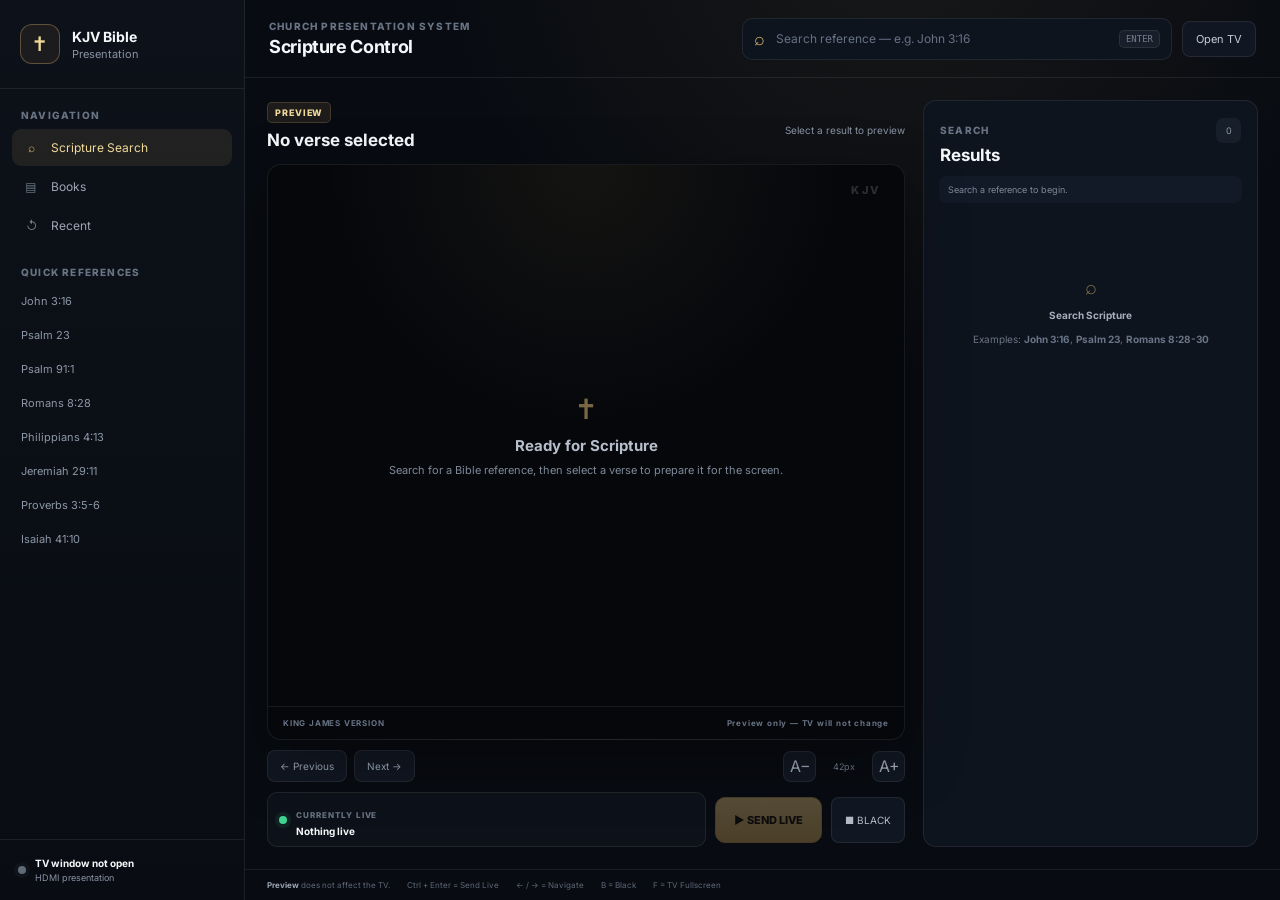
<file: index.html>
<!DOCTYPE html>
<html lang="en">
<head>
  <meta charset="UTF-8">
  <meta name="viewport" content="width=device-width, initial-scale=1.0">
  <title>KJV Bible Presentation</title>
  <link rel="stylesheet" href="style.css">
</head>
<body>
  <div class="app-shell">

    <aside class="sidebar">
      <div class="brand">
        <div class="brand-mark">✝</div>
        <div>
          <strong>KJV Bible</strong>
          <span>Presentation</span>
        </div>
      </div>

      <div class="sidebar-section">
        <div class="section-label">NAVIGATION</div>
        <button class="side-button active" data-view="searchView">
          <span>⌕</span> Scripture Search
        </button>
        <button class="side-button" data-view="booksView">
          <span>▤</span> Books
        </button>
        <button class="side-button" data-view="recentView">
          <span>↺</span> Recent
        </button>
      </div>

      <div class="sidebar-section">
        <div class="section-label">QUICK REFERENCES</div>
        <div id="quickRefs" class="quick-list"></div>
      </div>

      <div class="sidebar-footer">
        <div class="connection-dot" id="connectionDot"></div>
        <div>
          <strong id="connectionText">TV window not open</strong>
          <span>HDMI presentation</span>
        </div>
      </div>
    </aside>

    <main class="main">
      <header class="topbar">
        <div>
          <div class="eyebrow">CHURCH PRESENTATION SYSTEM</div>
          <h1>Scripture Control</h1>
        </div>

        <div class="topbar-actions">
          <div class="search-box">
            <span>⌕</span>
            <input id="searchInput" type="text"
              placeholder="Search reference — e.g. John 3:16"
              autocomplete="off">
            <kbd>ENTER</kbd>
          </div>
          <button id="openPresentationBtn" class="outline-button">Open TV</button>
        </div>
      </header>

      <section class="workspace">

        <section id="searchView" class="content-view active-view">
          <div class="workspace-grid">

            <section class="preview-column">
              <div class="panel-heading">
                <div>
                  <span class="status-badge preview-badge">PREVIEW</span>
                  <h2 id="previewReference">No verse selected</h2>
                </div>
                <span id="previewPosition" class="muted">Select a result to preview</span>
              </div>

              <div class="preview-stage">
                <div class="preview-watermark">KJV</div>
                <div class="scripture-preview empty" id="previewText">
                  <div class="empty-icon">✝</div>
                  <h3>Ready for Scripture</h3>
                  <p>Search for a Bible reference, then select a verse to prepare it for the screen.</p>
                </div>
                <div class="preview-footer">
                  <span>KING JAMES VERSION</span>
                  <span id="previewHint">Preview only — TV will not change</span>
                </div>
              </div>

              <div class="control-bar">
                <button id="previousBtn" class="control-button" title="Previous preview verse">
                  <span>←</span> Previous
                </button>
                <button id="nextBtn" class="control-button" title="Next preview verse">
                  Next <span>→</span>
                </button>
                <div class="control-spacer"></div>
                <button id="fontDownBtn" class="icon-button" title="Decrease presentation font">A−</button>
                <span id="fontSizeLabel" class="font-label">42px</span>
                <button id="fontUpBtn" class="icon-button" title="Increase presentation font">A+</button>
              </div>

              <div class="live-action-row">
                <div class="live-status-card">
                  <span class="live-dot"></span>
                  <div>
                    <span class="small-label">CURRENTLY LIVE</span>
                    <strong id="liveReference">Nothing live</strong>
                  </div>
                </div>
                <button id="sendLiveBtn" class="send-live-button" disabled>
                  <span>▶</span> SEND LIVE
                </button>
                <button id="blankBtn" class="dark-button" title="Blank the TV screen">
                  <span>■</span> BLACK
                </button>
              </div>
            </section>

            <aside class="results-column">
              <div class="results-header">
                <div>
                  <span class="eyebrow">SEARCH</span>
                  <h2>Results</h2>
                </div>
                <span id="resultCount" class="result-count">0</span>
              </div>

              <div id="searchSummary" class="search-summary">
                Search a reference to begin.
              </div>

              <div id="resultsList" class="results-list">
                <div class="results-empty">
                  <div class="empty-icon small">⌕</div>
                  <strong>Search Scripture</strong>
                  <p>Examples: <b>John 3:16</b>, <b>Psalm 23</b>, <b>Romans 8:28-30</b></p>
                </div>
              </div>
            </aside>

          </div>
        </section>

        <section id="booksView" class="content-view">
          <div class="page-header">
            <div>
              <span class="eyebrow">BIBLE LIBRARY</span>
              <h2>Books of the Bible</h2>
              <p>Select a book to load its chapter list.</p>
            </div>
          </div>
          <div class="books-layout">
            <div>
              <div class="book-group-title">OLD TESTAMENT</div>
              <div id="oldTestament" class="book-grid"></div>
            </div>
            <div>
              <div class="book-group-title">NEW TESTAMENT</div>
              <div id="newTestament" class="book-grid"></div>
            </div>
          </div>
        </section>

        <section id="recentView" class="content-view">
          <div class="page-header">
            <div>
              <span class="eyebrow">HISTORY</span>
              <h2>Recent References</h2>
              <p>Your recent searches are stored locally in this browser.</p>
            </div>
            <button id="clearRecentBtn" class="outline-button">Clear</button>
          </div>
          <div id="recentList" class="recent-list"></div>
        </section>

      </section>

      <footer class="app-footer">
        <span><b>Preview</b> does not affect the TV.</span>
        <span>Ctrl + Enter = Send Live</span>
        <span>← / → = Navigate</span>
        <span>B = Black</span>
        <span>F = TV Fullscreen</span>
      </footer>
    </main>
  </div>

  <div id="toast" class="toast"></div>
  <script src="script.js"></script>
</body>
</html>
</file>
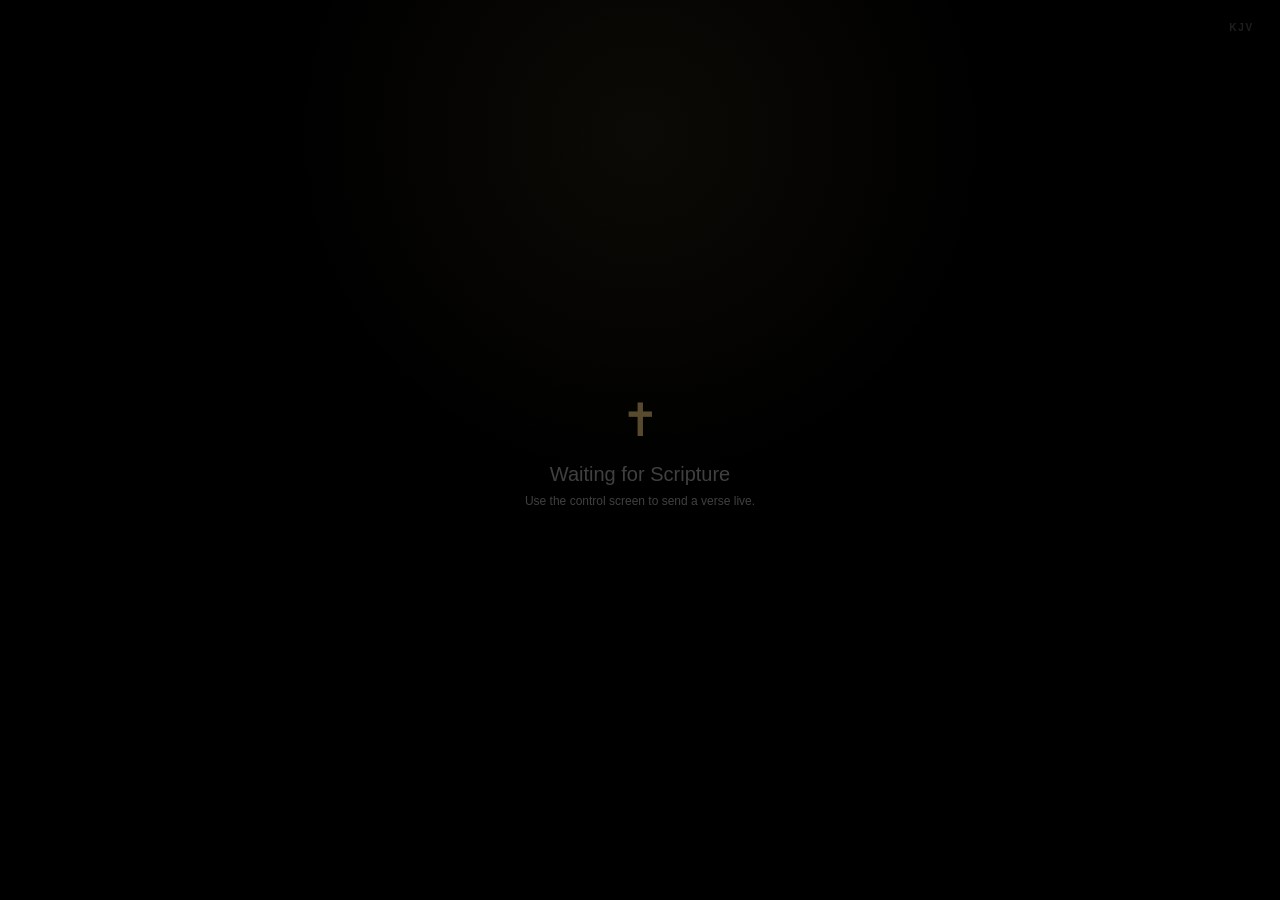
<file: presentation.html>
<!DOCTYPE html>
<html lang="en">
<head>
  <meta charset="UTF-8">
  <meta name="viewport" content="width=device-width, initial-scale=1.0">
  <title>KJV Presentation Screen</title>
  <style>
    :root {
      --font-size: 54px;
      --gold: #d9b66f;
      --text: #faf7ef;
    }

    * { box-sizing: border-box; }

    html, body {
      width: 100%;
      height: 100%;
      margin: 0;
      overflow: hidden;
      background: #000;
    }

    body {
      color: var(--text);
      font-family: Georgia, "Times New Roman", serif;
      user-select: none;
    }

    .screen {
      width: 100vw;
      height: 100vh;
      display: flex;
      align-items: center;
      justify-content: center;
      background:
        radial-gradient(circle at 50% 15%, rgba(217,182,111,.055), transparent 35%),
        #000;
      transition: opacity .22s ease;
    }

    .screen.black { opacity: 0; }

    .content {
      width: min(90vw, 1500px);
      max-height: 88vh;
      display: flex;
      flex-direction: column;
      justify-content: center;
      align-items: center;
      text-align: center;
    }

    .verse {
      max-width: 1450px;
      font-size: var(--font-size);
      line-height: 1.55;
      letter-spacing: .005em;
      text-wrap: balance;
      text-shadow: 0 2px 18px rgba(0,0,0,.45);
    }

    .reference {
      margin-top: 34px;
      font-family: Arial, sans-serif;
      font-size: clamp(18px, 2vw, 29px);
      font-weight: 700;
      color: var(--gold);
      letter-spacing: .025em;
    }

    .version {
      margin-top: 10px;
      font-family: Arial, sans-serif;
      color: rgba(255,255,255,.38);
      font-size: clamp(9px, .8vw, 13px);
      letter-spacing: .22em;
      font-weight: 700;
    }

    .waiting {
      color: rgba(255,255,255,.25);
      font-family: Arial, sans-serif;
      text-align: center;
    }

    .waiting .cross {
      color: rgba(217,182,111,.4);
      font-size: 46px;
      margin-bottom: 16px;
    }

    .waiting h1 {
      font-size: 20px;
      font-weight: 500;
      margin: 0 0 8px;
    }

    .waiting p {
      font-size: 12px;
      margin: 0;
    }

    .top-corner {
      position: fixed;
      top: 22px;
      right: 26px;
      color: rgba(255,255,255,.12);
      font-family: Arial, sans-serif;
      font-size: 10px;
      font-weight: 800;
      letter-spacing: .18em;
    }

    @media (max-aspect-ratio: 4/3) {
      .verse {
        font-size: clamp(32px, 5vw, var(--font-size));
      }
    }
  </style>
</head>
<body>
  <div class="screen" id="screen">
    <div class="top-corner">KJV</div>

    <main class="content">
      <div id="display">
        <div class="waiting">
          <div class="cross">✝</div>
          <h1>Waiting for Scripture</h1>
          <p>Use the control screen to send a verse live.</p>
        </div>
      </div>
    </main>
  </div>

  <script>
    let liveVerse = null;
    let blanked = false;

    const screen = document.getElementById("screen");
    const display = document.getElementById("display");

    function escapeHTML(value) {
      return String(value)
        .replaceAll("&", "&amp;")
        .replaceAll("<", "&lt;")
        .replaceAll(">", "&gt;")
        .replaceAll('"', "&quot;")
        .replaceAll("'", "&#039;");
    }

    function showLive(payload) {
      if (!payload) return;

      liveVerse = payload;
      blanked = false;
      screen.classList.remove("black");

      const size = Math.max(28, Math.min(90, Number(payload.fontSize) || 54));
      document.documentElement.style.setProperty("--font-size", `${size}px`);

      display.innerHTML = `
        <div class="verse">${escapeHTML(payload.text)}</div>
        <div class="reference">${escapeHTML(payload.book)} ${escapeHTML(payload.chapter)}:${escapeHTML(payload.verse)}</div>
        <div class="version">KING JAMES VERSION</div>
      `;
    }

    function blank() {
      blanked = true;
      screen.classList.add("black");
    }

    function restore() {
      if (!liveVerse) return;
      showLive(liveVerse);
    }

    async function goFullscreen() {
      try {
        if (!document.fullscreenElement) {
          await document.documentElement.requestFullscreen();
        }
      } catch (error) {
        console.warn("Fullscreen was not allowed:", error);
      }
    }

    window.addEventListener("message", event => {
      const data = event.data || {};

      if (data.type === "KJV_LIVE_UPDATE") {
        showLive(data.payload);
      }

      if (data.type === "KJV_BLANK") {
        blank();
      }

      if (data.type === "KJV_RESTORE") {
        restore();
      }

      if (data.type === "KJV_FONT_UPDATE" && data.payload?.fontSize) {
        document.documentElement.style.setProperty(
          "--font-size",
          `${Math.max(28, Math.min(90, Number(data.payload.fontSize)))}px`
        );
      }

      if (data.type === "KJV_FULLSCREEN") {
        goFullscreen();
      }
    });

    window.addEventListener("beforeunload", () => {
      if (window.opener && !window.opener.closed) {
        window.opener.postMessage({ type: "KJV_PRESENTATION_CLOSED" }, "*");
      }
    });

    if (window.opener && !window.opener.closed) {
      window.opener.postMessage({ type: "KJV_PRESENTATION_READY" }, "*");
    }

    document.addEventListener("dblclick", goFullscreen);
    document.addEventListener("keydown", event => {
      if (event.key.toLowerCase() === "f") goFullscreen();
      if (event.key.toLowerCase() === "b") blank();
      if (event.key === "Escape" && blanked) restore();
    });
  </script>
</body>
</html>
</file>
<file: style.css>
@import url('https://fonts.googleapis.com/css2?family=Inter:wght@400;500;600;700;800&family=Libre+Baskerville:wght@400;700&display=swap');

:root {
  --bg: #080b11;
  --sidebar: #0d1119;
  --panel: #111722;
  --panel-2: #151c28;
  --panel-3: #192231;
  --border: rgba(255,255,255,.08);
  --gold: #d9b66f;
  --gold-light: #f0d99a;
  --text: #f5f7fa;
  --muted: #8993a4;
  --green: #42d392;
  --danger: #ff6575;
  --shadow: 0 20px 60px rgba(0,0,0,.35);
  --preview-font: 42px;
}

* { box-sizing: border-box; }

html, body {
  width: 100%;
  height: 100%;
  margin: 0;
  overflow: hidden;
}

body {
  background:
    radial-gradient(circle at 70% -10%, rgba(217,182,111,.08), transparent 35%),
    var(--bg);
  color: var(--text);
  font-family: Inter, system-ui, sans-serif;
}

button, input { font: inherit; }
button { color: inherit; }

.app-shell {
  display: grid;
  grid-template-columns: 245px minmax(0,1fr);
  height: 100vh;
}

.sidebar {
  background: linear-gradient(180deg, #0d1119, #090c12);
  border-right: 1px solid var(--border);
  display: flex;
  flex-direction: column;
  min-width: 0;
}

.brand {
  display: flex;
  gap: 12px;
  align-items: center;
  padding: 24px 20px;
  border-bottom: 1px solid var(--border);
}

.brand-mark {
  width: 40px;
  height: 40px;
  display: grid;
  place-items: center;
  color: var(--gold-light);
  border: 1px solid rgba(217,182,111,.35);
  border-radius: 12px;
  background: rgba(217,182,111,.07);
  font-size: 20px;
}

.brand strong, .brand span,
.sidebar-footer strong, .sidebar-footer span {
  display: block;
}

.brand strong { font-size: 14px; }
.brand span { color: var(--muted); font-size: 11px; margin-top: 2px; }

.sidebar-section { padding: 20px 12px 0; }

.section-label, .eyebrow, .small-label {
  color: #687384;
  letter-spacing: .12em;
  font-size: 10px;
  font-weight: 800;
}

.section-label { padding: 0 9px 8px; }

.side-button {
  width: 100%;
  border: 0;
  background: transparent;
  color: #9da6b5;
  text-align: left;
  padding: 11px 10px;
  border-radius: 9px;
  cursor: pointer;
  display: flex;
  align-items: center;
  gap: 11px;
  font-size: 12px;
  margin-bottom: 2px;
}

.side-button span { width: 18px; text-align: center; color: #6e7989; }
.side-button:hover { background: rgba(255,255,255,.04); color: #fff; }
.side-button.active {
  background: rgba(217,182,111,.1);
  color: var(--gold-light);
}
.side-button.active span { color: var(--gold); }

.quick-list { display: grid; gap: 4px; }
.quick-ref {
  border: 0;
  background: transparent;
  color: #8d97a7;
  text-align: left;
  padding: 8px 9px;
  cursor: pointer;
  border-radius: 8px;
  font-size: 11px;
}
.quick-ref:hover { background: rgba(255,255,255,.04); color: #fff; }

.sidebar-footer {
  margin-top: auto;
  padding: 17px 18px;
  border-top: 1px solid var(--border);
  display: flex;
  align-items: center;
  gap: 9px;
}
.sidebar-footer strong { font-size: 10px; }
.sidebar-footer span { color: var(--muted); font-size: 9px; margin-top: 3px; }
.connection-dot {
  width: 8px;
  height: 8px;
  border-radius: 50%;
  background: #606a78;
  box-shadow: 0 0 0 4px rgba(96,106,120,.08);
}
.connection-dot.connected {
  background: var(--green);
  box-shadow: 0 0 0 4px rgba(66,211,146,.1);
}

.main {
  min-width: 0;
  display: flex;
  flex-direction: column;
  height: 100vh;
}

.topbar {
  min-height: 78px;
  border-bottom: 1px solid var(--border);
  display: flex;
  justify-content: space-between;
  align-items: center;
  gap: 20px;
  padding: 15px 24px;
}

.topbar h1 {
  margin: 4px 0 0;
  font-size: 18px;
  letter-spacing: -.02em;
}

.topbar-actions {
  display: flex;
  align-items: center;
  gap: 10px;
  min-width: 0;
}

.search-box {
  width: min(430px, 42vw);
  min-width: 240px;
  height: 42px;
  display: flex;
  align-items: center;
  gap: 9px;
  padding: 0 11px;
  background: #0e141e;
  border: 1px solid var(--border);
  border-radius: 10px;
}
.search-box:focus-within { border-color: rgba(217,182,111,.55); }
.search-box > span { color: var(--gold); font-size: 18px; }
.search-box input {
  flex: 1;
  min-width: 0;
  color: #fff;
  border: 0;
  outline: 0;
  background: transparent;
  font-size: 12px;
}
.search-box input::placeholder { color: #667184; }
kbd {
  color: #737e8f;
  background: #181f2a;
  border: 1px solid var(--border);
  padding: 3px 6px;
  border-radius: 5px;
  font-size: 9px;
}

.outline-button, .dark-button, .control-button, .icon-button {
  border: 1px solid var(--border);
  background: #111722;
  cursor: pointer;
  border-radius: 8px;
}
.outline-button {
  padding: 10px 13px;
  color: #c4cbd5;
  font-size: 11px;
  white-space: nowrap;
}
.outline-button:hover { border-color: rgba(217,182,111,.45); color: var(--gold-light); }

.workspace {
  flex: 1;
  min-height: 0;
  overflow: hidden;
}

.content-view {
  display: none;
  height: 100%;
  padding: 22px;
  overflow: auto;
}
.active-view { display: block; }

.workspace-grid {
  height: 100%;
  min-height: 520px;
  display: grid;
  grid-template-columns: minmax(0, 1fr) 335px;
  gap: 18px;
}

.preview-column {
  min-width: 0;
  display: flex;
  flex-direction: column;
}

.panel-heading, .results-header, .page-header {
  display: flex;
  justify-content: space-between;
  align-items: flex-start;
  gap: 15px;
}
.panel-heading h2, .results-header h2, .page-header h2 {
  margin: 7px 0 0;
  font-size: 17px;
}
.muted { color: var(--muted); font-size: 10px; padding-top: 24px; }

.status-badge {
  display: inline-flex;
  align-items: center;
  padding: 4px 7px;
  border-radius: 5px;
  font-size: 9px;
  font-weight: 800;
  letter-spacing: .1em;
}
.preview-badge {
  color: var(--gold-light);
  background: rgba(217,182,111,.1);
  border: 1px solid rgba(217,182,111,.2);
}

.preview-stage {
  position: relative;
  flex: 1;
  min-height: 350px;
  margin-top: 14px;
  border: 1px solid var(--border);
  border-radius: 14px;
  overflow: hidden;
  background:
    radial-gradient(circle at 50% 0%, rgba(217,182,111,.07), transparent 40%),
    #05070b;
  box-shadow: var(--shadow);
  display: flex;
  flex-direction: column;
}

.preview-watermark {
  position: absolute;
  right: 24px;
  top: 18px;
  font-size: 11px;
  font-weight: 800;
  letter-spacing: .2em;
  color: rgba(255,255,255,.16);
}

.scripture-preview {
  flex: 1;
  min-height: 0;
  overflow: auto;
  display: flex;
  flex-direction: column;
  justify-content: center;
  padding: clamp(35px, 6vw, 90px);
  text-align: center;
}
.scripture-preview:not(.empty) {
  font-family: "Libre Baskerville", Georgia, serif;
}
.scripture-preview.empty {
  color: #7e8999;
}
.empty-icon {
  color: rgba(217,182,111,.55);
  font-size: 28px;
  margin-bottom: 10px;
}
.empty-icon.small { font-size: 20px; }
.scripture-preview h3 { color: #b7bfcb; margin: 0 0 7px; font-size: 15px; }
.scripture-preview p { max-width: 430px; margin: 0 auto; line-height: 1.6; font-size: 11px; }

.verse-text {
  font-size: var(--preview-font);
  line-height: 1.55;
  color: #faf7ef;
  text-wrap: balance;
}
.verse-reference {
  margin-top: 28px;
  font-family: Inter, sans-serif;
  font-size: 14px;
  font-weight: 700;
  color: var(--gold-light);
  letter-spacing: .03em;
}
.kjv-label {
  margin-top: 7px;
  font-family: Inter, sans-serif;
  color: #6f7887;
  font-size: 9px;
  letter-spacing: .15em;
  font-weight: 700;
}

.preview-footer {
  display: flex;
  justify-content: space-between;
  padding: 11px 15px;
  border-top: 1px solid var(--border);
  color: #687384;
  font-size: 8px;
  letter-spacing: .1em;
  font-weight: 700;
}

.control-bar {
  display: flex;
  gap: 7px;
  align-items: center;
  margin-top: 10px;
}
.control-button {
  padding: 9px 12px;
  color: #9ea8b7;
  font-size: 10px;
}
.control-button:hover, .icon-button:hover { color: #fff; border-color: rgba(255,255,255,.18); }
.control-spacer { flex: 1; }
.icon-button { width: 33px; height: 31px; color: #9ea8b7; }
.font-label { width: 42px; text-align: center; color: #717c8c; font-size: 9px; }

.live-action-row {
  display: flex;
  align-items: center;
  gap: 9px;
  margin-top: 10px;
}
.live-status-card {
  flex: 1;
  min-width: 0;
  border: 1px solid var(--border);
  border-radius: 10px;
  background: #0d121a;
  display: flex;
  align-items: center;
  gap: 9px;
  padding: 9px 11px;
}
.live-dot {
  width: 8px; height: 8px; border-radius: 50%;
  background: var(--green);
  box-shadow: 0 0 0 4px rgba(66,211,146,.08);
}
.live-status-card .small-label { font-size: 8px; }
.live-status-card strong {
  display: block;
  margin-top: 3px;
  font-size: 10px;
  overflow: hidden;
  text-overflow: ellipsis;
  white-space: nowrap;
}

.send-live-button {
  height: 46px;
  border: 1px solid #b89550;
  background: linear-gradient(180deg, #e4c37d, #c89f55);
  color: #171208;
  border-radius: 10px;
  padding: 0 18px;
  font-weight: 800;
  font-size: 11px;
  cursor: pointer;
  box-shadow: 0 8px 25px rgba(217,182,111,.12);
}
.send-live-button:hover { filter: brightness(1.07); }
.send-live-button:disabled { opacity: .35; cursor: not-allowed; box-shadow: none; }

.dark-button {
  height: 46px;
  padding: 0 13px;
  color: #b3bbc7;
  font-size: 10px;
}
.dark-button:hover { color: #fff; border-color: rgba(255,255,255,.2); }

.results-column {
  min-width: 0;
  background: #0e141e;
  border: 1px solid var(--border);
  border-radius: 13px;
  display: flex;
  flex-direction: column;
  overflow: hidden;
}
.results-header { padding: 17px 16px 11px; }
.result-count {
  min-width: 25px;
  height: 25px;
  display: grid;
  place-items: center;
  border-radius: 7px;
  background: #171f2b;
  color: #8d98a8;
  font-size: 9px;
}
.search-summary {
  margin: 0 15px 8px;
  padding: 8px 9px;
  background: #111a26;
  border-radius: 7px;
  color: #7f8999;
  font-size: 9px;
}
.results-list {
  min-height: 0;
  overflow: auto;
  padding: 4px 8px 12px;
}
.result-item {
  width: 100%;
  display: block;
  border: 1px solid transparent;
  background: transparent;
  color: #d7dce3;
  text-align: left;
  border-radius: 8px;
  padding: 10px;
  cursor: pointer;
  margin-bottom: 3px;
}
.result-item:hover { background: rgba(255,255,255,.04); }
.result-item.selected {
  background: rgba(217,182,111,.09);
  border-color: rgba(217,182,111,.2);
}
.result-ref {
  display: block;
  color: var(--gold-light);
  font-size: 10px;
  font-weight: 800;
  margin-bottom: 5px;
}
.result-text {
  display: -webkit-box;
  -webkit-box-orient: vertical;
  -webkit-line-clamp: 3;
  overflow: hidden;
  color: #8f99a8;
  font-family: "Libre Baskerville", Georgia, serif;
  font-size: 10px;
  line-height: 1.55;
}
.results-empty {
  text-align: center;
  color: #697485;
  padding: 60px 20px;
  font-size: 10px;
}
.results-empty strong { display: block; color: #a6afbd; margin-bottom: 6px; }
.results-empty p { line-height: 1.6; }

.page-header {
  margin-bottom: 20px;
}
.page-header p { color: var(--muted); font-size: 11px; margin: 6px 0 0; }
.books-layout { display: grid; gap: 28px; }
.book-group-title {
  color: #687384;
  font-size: 9px;
  font-weight: 800;
  letter-spacing: .12em;
  margin-bottom: 9px;
}
.book-grid {
  display: grid;
  grid-template-columns: repeat(auto-fill, minmax(130px,1fr));
  gap: 7px;
}
.book-button {
  border: 1px solid var(--border);
  background: #101722;
  border-radius: 8px;
  padding: 11px 10px;
  color: #b5bdca;
  cursor: pointer;
  text-align: left;
  font-size: 10px;
}
.book-button:hover {
  border-color: rgba(217,182,111,.35);
  color: var(--gold-light);
  background: #141c27;
}

.recent-list { display: grid; gap: 7px; max-width: 700px; }
.recent-item {
  border: 1px solid var(--border);
  background: #101722;
  border-radius: 9px;
  padding: 12px;
  display: flex;
  align-items: center;
  justify-content: space-between;
  gap: 10px;
}
.recent-item strong { font-size: 11px; }
.recent-item span { color: var(--muted); font-size: 9px; display: block; margin-top: 4px; }
.recent-item button { border: 0; background: transparent; color: var(--gold); cursor: pointer; font-size: 10px; }

.app-footer {
  min-height: 31px;
  border-top: 1px solid var(--border);
  display: flex;
  align-items: center;
  gap: 17px;
  padding: 0 22px;
  color: #5e6877;
  font-size: 8px;
}
.app-footer b { color: #9da6b3; }

.toast {
  position: fixed;
  right: 22px;
  bottom: 50px;
  background: #171e29;
  border: 1px solid rgba(217,182,111,.3);
  color: #e5e9ee;
  border-radius: 9px;
  padding: 10px 13px;
  font-size: 10px;
  opacity: 0;
  transform: translateY(8px);
  pointer-events: none;
  transition: .2s ease;
  z-index: 100;
}
.toast.show { opacity: 1; transform: translateY(0); }

@media (max-width: 1050px) {
  .app-shell { grid-template-columns: 190px minmax(0,1fr); }
  .workspace-grid { grid-template-columns: minmax(0,1fr) 280px; }
  .search-box { width: 330px; }
}

@media (max-width: 820px) {
  html, body { overflow: auto; }
  .app-shell { display: block; height: auto; min-height: 100vh; }
  .sidebar {
    position: sticky; top: 0; z-index: 20;
    height: auto; border-right: 0; border-bottom: 1px solid var(--border);
  }
  .brand { padding: 12px 16px; }
  .sidebar-section, .sidebar-footer { display: none; }
  .topbar { position: sticky; top: 64px; z-index: 19; background: #080b11; }
  .workspace-grid { height: auto; min-height: 0; grid-template-columns: 1fr; }
  .results-column { min-height: 330px; }
  .preview-stage { min-height: 420px; }
  .app-footer { flex-wrap: wrap; padding: 8px 16px; }
}

@media (max-width: 560px) {
  .topbar { align-items: flex-start; flex-direction: column; }
  .topbar-actions { width: 100%; }
  .search-box { width: 100%; min-width: 0; }
  .topbar .outline-button { display: none; }
  .content-view { padding: 13px; }
  .live-action-row { flex-wrap: wrap; }
  .live-status-card { flex-basis: 100%; }
  .send-live-button { flex: 1; }
}
</file>
